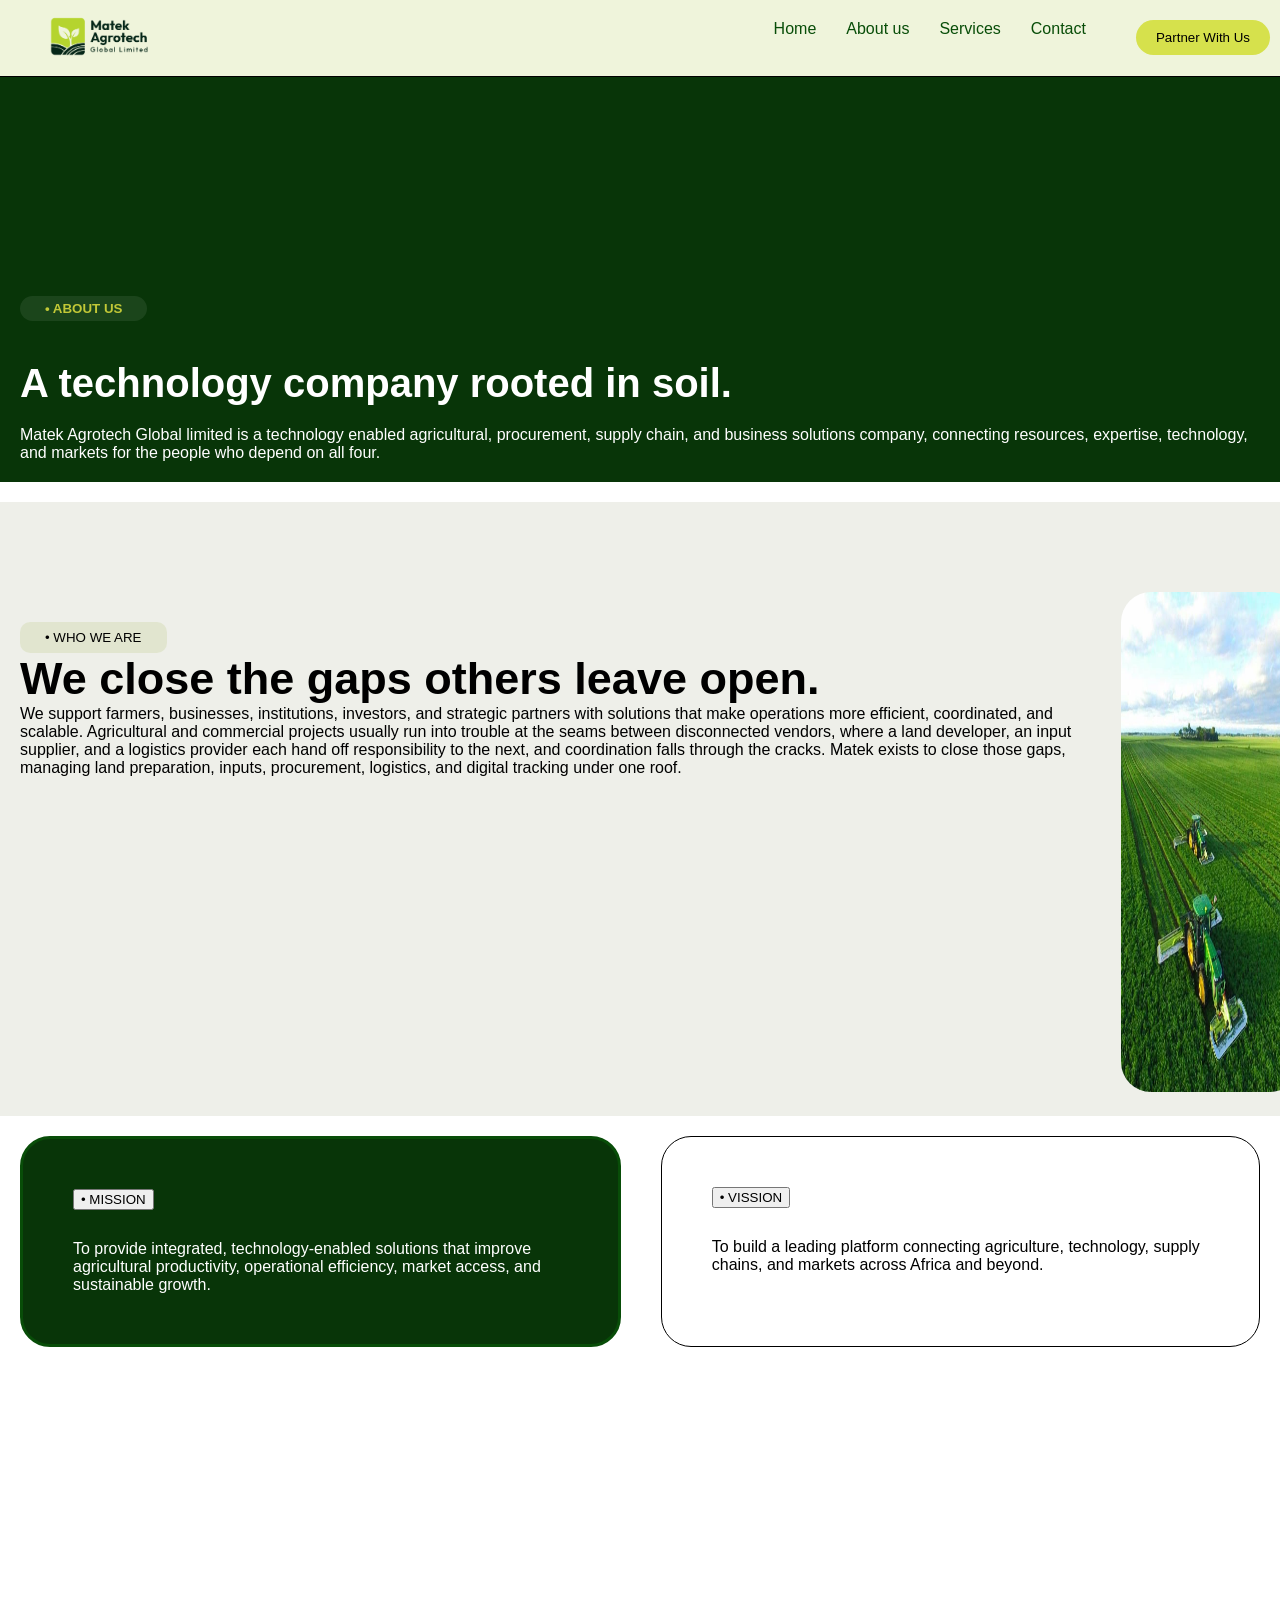
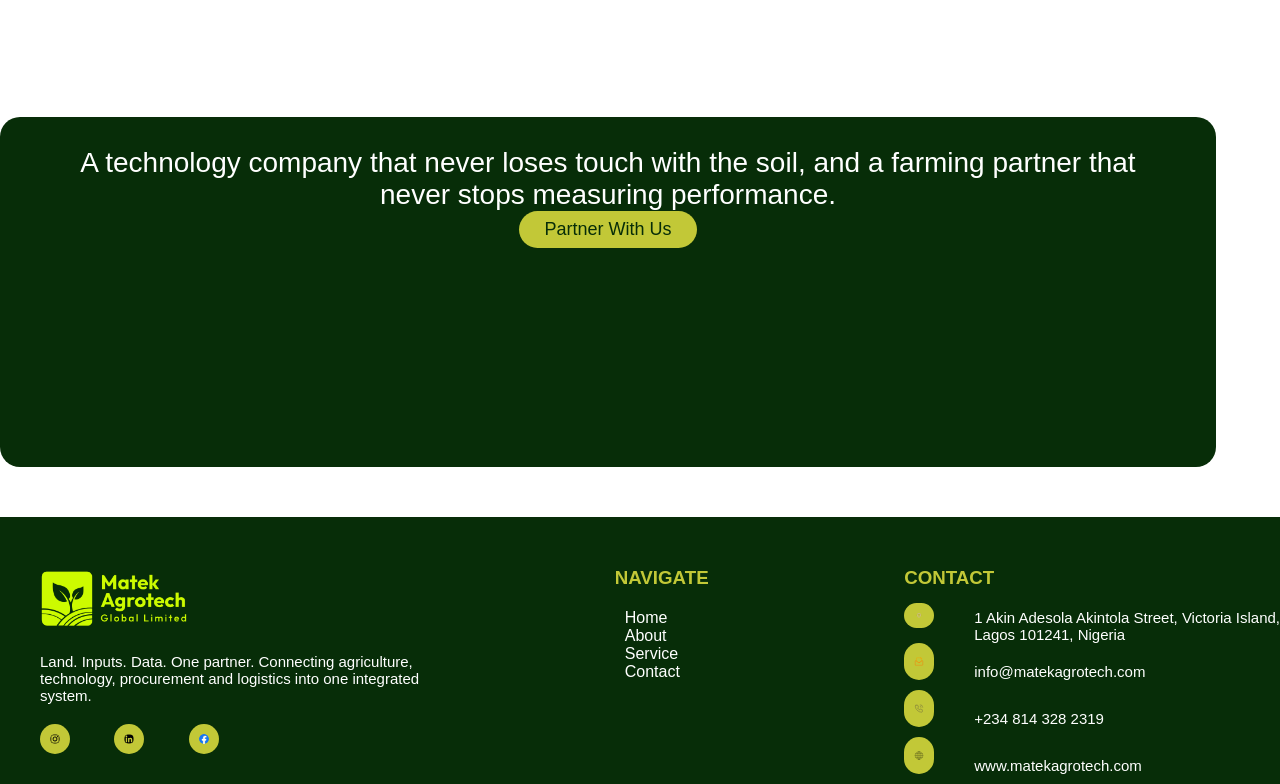
<file: About.html>
<!DOCTYPE html>
<html lang="en">
<head>
    <meta charset="UTF-8">
    <meta name="viewport" content="width=device-width, initial-scale=1.0">
    <title>About</title>
    <link rel="stylesheet" href="index.css">
</head>
<body>
<header>
        <div class="hero">
        <div class="logo"><img src="matek-logo - Copy.png" alt=""></div>
        <div class="nav-top">
            <!--NAVBAR START-->
            <nav class="navbar" id="navbar">
            <ul class="nav-links" id="navLinks">
                <li><a href="index.html">Home</a></li>
                <li><a href="About.html">About us</a></li>
                <li><a href="Sevice.html">Services</a></li>
                <li><a href="Contact.html">Contact</a></li>
                 <li><button class="cta-mobile"><a href="">Partner With Us</a></button></li>
            </ul>
            <button class="cta-desktop"><a href="">Partner With Us</a></button>
        <div class="hamburger" id="hamburger">&#9776</div>
        </nav>
        <!--NAVBAR END-->
       </div>
    </div>
</header>
<section class="Hope">
<div>
    <button>• ABOUT US</button>
    <h2>A technology company rooted in soil.</h2>
    <p>Matek Agrotech Global limited is a technology enabled agricultural, procurement, supply chain, and business solutions company, connecting resources, expertise, technology, and markets for the people who depend on all four.</p>
</div>
</section>
<section class="tired">
    <div class="otun">
      <button>• WHO WE ARE</button>
      <h2>We close the gaps others leave open.</h2>
      <p>We support farmers, businesses, institutions, investors, and strategic partners with solutions that make operations more efficient, coordinated, and scalable. Agricultural and commercial projects usually run into trouble at the seams between disconnected vendors, where a land developer, an input supplier, and a logistics provider each hand off responsibility to the next, and coordination falls through the cracks. Matek exists to close those gaps, managing land preparation, inputs, procurement, logistics, and digital tracking under one roof.</p>
    </div>
    <div class="osi">
        <img src="about-machinery.jpg" alt="Tractor working in a farm">
    </div>
</section>
<section class="Pledge">
    <div class="mission">
        <button class="cook">• MISSION</button>
        <p class="goal">To provide integrated, technology-enabled solutions that improve agricultural productivity, operational efficiency, market access, and sustainable growth.</p>
    </div>
    <div class="vission">
        <button class="cook">• VISSION</button>
        <p class="goal">To build a leading platform connecting agriculture, technology, supply chains, and markets across Africa and beyond.</p>
    </div>
</section>
<section class="bloody">
    <div class="Ready">
            <p class="tech">A technology company that never loses touch with the soil, and a farming partner that never stops measuring performance.</p>
            <button class="touch"><a href="Contact">Partner With Us</a></button>
        </div>
</section>
<section class="contact">
        <div class="about">
            <img src="matek-logo-chartreuse.png" alt="Matek Agrotech">
            <p>Land. Inputs. Data. One partner. Connecting agriculture, <br> technology, procurement and logistics into one integrated <br> system.</p>
            <div class="socials">
                <img src="akar-icons--instagram-fill.svg" alt="gram">
                <img src="akar-icons--linkedin-box-fill.svg" alt="LinkedIn">
                <img src="logos--facebook.svg" alt="facebook">
            </div>
        </div>
        <div class="Navigate">
            <h3>NAVIGATE</h3>
            <nav>
                <ul>
                    <li><a href="index.html">Home</a></li>
                    <li><a href="About.html">About</a></li>
                    <li><a href="Sevice.html">Service</a></li>
                    <li><a href="Contact.html">Contact</a></li> 
                </ul>
            </nav>
        </div>
        <div class="meet">
             <div class="location">
              <h3>CONTACT</h3>
        </div>
        <div class="make">
            <img src="fluent--location-12-regular.svg" alt="img">
            <p>1 Akin Adesola Akintola Street, Victoria Island, <br> Lagos 101241, Nigeria</p>
        </div>
        <div class="okay">
            <img src="marketeq--email-file.svg" alt="img">
            <p><a href="mailto:info@matekagrotech.com">info@matekagrotech.com</a></p>
        </div>
        <div class="okay">
            <img src="tabler--phone-call.svg" alt="img">
            <p><a href="tel:+234 814 328 2319">+234 814 328 2319</a></p>
        </div>
        <div class="okay">
            <img src="arcticons--emoji-web.svg" alt="img">
            <p>www.matekagrotech.com</p>
        </div>
        </div>
       
    </section>
    <script src="script.js"></script>
</body>
</html>
</file>
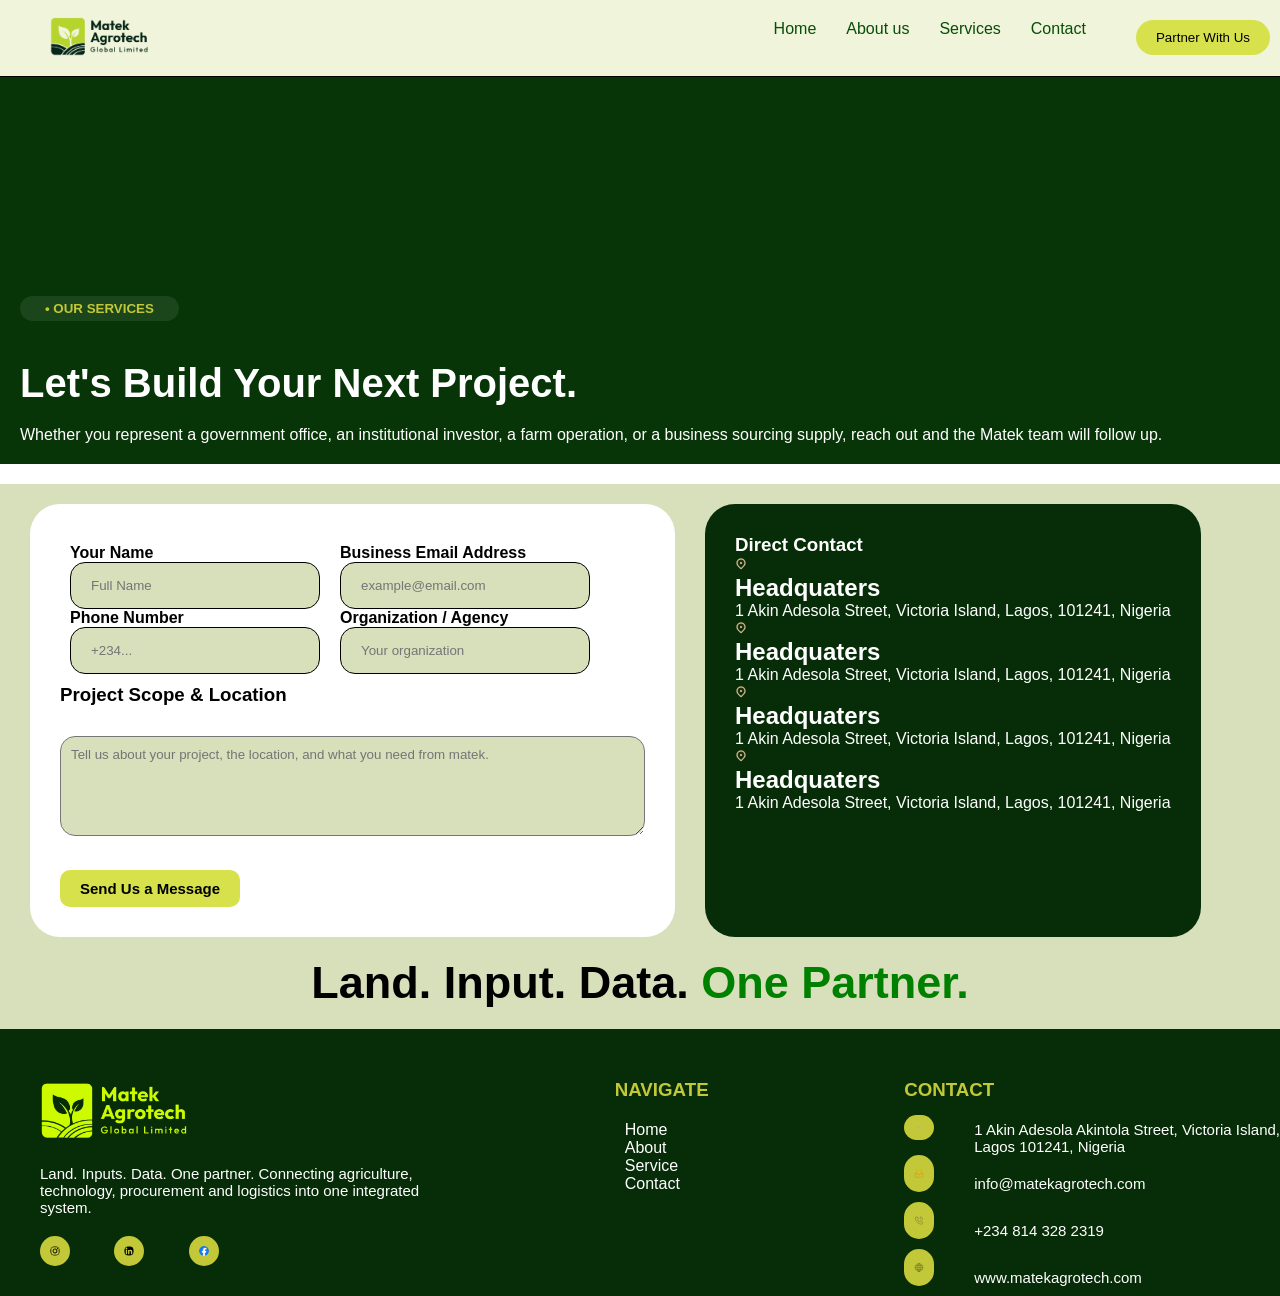
<file: Contact.html>
<!DOCTYPE html>
<html lang="en">
<head>
    <meta charset="UTF-8">
    <meta name="viewport" content="width=device-width, initial-scale=1.0">
    <title>Contact</title>
    <link rel="stylesheet" href="index.css">
</head>
<body>
   <header>
        <div class="hero">
        <div class="logo"><img src="matek-logo - Copy.png" alt=""></div>
        <div class="nav-top">
            <!--NAVBAR START-->
            <nav class="navbar" id="navbar">
            <ul class="nav-links" id="navLinks">
                <li><a href="index.html">Home</a></li>
                <li><a href="About.html">About us</a></li>
                <li><a href="Sevice.html">Services</a></li>
                <li><a href="Contact.html">Contact</a></li>
                 <li><button class="cta-mobile"><a href="">Partner With Us</a></button></li>
            </ul>
            <button class="cta-desktop"><a href="">Partner With Us</a></button>
        <div class="hamburger" id="hamburger">&#9776</div>
        </nav>
        <!--NAVBAR END-->
       </div>
    </div>
</header>
<section class="Hope">
<div>
    <button>• OUR SERVICES</button>
    <h2>Let's Build Your Next Project.</h2>
    <p>Whether you represent a government office, an institutional investor, a farm operation, or a business sourcing supply, reach out and the Matek team will follow up.</p>
</div>
</section>
<div class="Bola">
    <section class="identity">
   <div class="area">
    <div class="hole">
    <div class="bat">
        <div class="suii">
            <h4>Your Name</h4>
            <input type="text" class="fan" placeholder="Full Name">
        </div>
        <div suii> 
            <h4>Phone Number</h4>
            <input type="number" class="fan" placeholder="+234...">
        </div>
    </div>
   <div>
     <div suii>
        <h4>Business Email Address</h4>
        <input type="email" class="fan" placeholder="example@email.com">
    </div>
    <div suii>
        <h4>Organization / Agency</h4>
        <input type="text" class="fan" placeholder="Your organization">
    </div>
   </div>

   </div>
   <div>
    <h3>Project Scope & Location</h3>
    <textarea class="note" placeholder="Tell us about your project, the location, and what you need from matek."></textarea>
   </div>
   <div class="horse">
    <button>Send Us a Message</button>
   </div>
   </div>
   <div class="direct">
    <h3>Direct Contact</h3>
        <div class="null">
            <img src="fluent--location-12-regular.svg" alt="img">
        <h2>Headquaters</h2>
        </div>
        <div>
            <p>1 Akin Adesola Street, Victoria Island, Lagos, 101241, Nigeria</p>
        </div>
        <div class="null">
            <img src="fluent--location-12-regular.svg" alt="img">
        <h2>Headquaters</h2>
        </div>
        <div>
            <p>1 Akin Adesola Street, Victoria Island, Lagos, 101241, Nigeria</p>
        </div>
        <div class="null">
            <img src="fluent--location-12-regular.svg" alt="img">
        <h2>Headquaters</h2>
        </div>
        <div>
            <p>1 Akin Adesola Street, Victoria Island, Lagos, 101241, Nigeria</p>
        </div>
        <div class="null">
            <img src="fluent--location-12-regular.svg" alt="img">
        <h2>Headquaters</h2>
        </div>
        <div>
            <p>1 Akin Adesola Street, Victoria Island, Lagos, 101241, Nigeria</p>
        </div>

   </div>
</section>
<div class="Land">
    <h2>Land. Input. Data. <span>One Partner.</span></h2>
</div>
</div>    
<section class="contact">
        <div class="about">
            <img src="matek-logo-chartreuse.png" alt="Matek Agrotech">
            <p>Land. Inputs. Data. One partner. Connecting agriculture, <br> technology, procurement and logistics into one integrated <br> system.</p>
            <div class="socials">
                <img src="akar-icons--instagram-fill.svg" alt="gram">
                <img src="akar-icons--linkedin-box-fill.svg" alt="LinkedIn">
                <img src="logos--facebook.svg" alt="facebook">
            </div>
        </div>
        <div class="Navigate">
            <h3>NAVIGATE</h3>
            <nav>
                <ul>
                    <li><a href="index.html">Home</a></li>
                    <li><a href="About.html">About</a></li>
                    <li><a href="Sevice.html">Service</a></li>
                    <li><a href="Contact.html">Contact</a></li> 
                </ul>
            </nav>
        </div>
        <div class="meet">
             <div class="location">
              <h3>CONTACT</h3>
        </div>
        <div class="make">
            <img src="fluent--location-12-regular.svg" alt="img">
            <p>1 Akin Adesola Akintola Street, Victoria Island, <br> Lagos 101241, Nigeria</p>
        </div>
        <div class="okay">
            <img src="marketeq--email-file.svg" alt="img">
            <p><a href="mailto:info@matekagrotech.com">info@matekagrotech.com</a></p>
        </div>
        <div class="okay">
            <img src="tabler--phone-call.svg" alt="img">
            <p><a href="tel:+234 814 328 2319">+234 814 328 2319</a></p>
        </div>
        <div class="okay">
            <img src="arcticons--emoji-web.svg" alt="img">
            <p>www.matekagrotech.com</p>
        </div>
        </div>
       
    </section>
<script src="script.js"></script>
</body>
</html>
</file>
<file: index.css>
*{

    margin: 0px;
    font-family: sans-serif;
}
.hero{
    display: flex;
    justify-content: space-between;
    background-color: rgb(239, 244, 219);
    position: relative;
    width: 100%;
    padding: 15px 10px;
    box-shadow: #000 0px 1px;
}
.hero nav ul {
    display: flex;
    gap: 10px;
    margin-left: 200px;
}

.nav-top{
    display: flex;
    align-items: center;
}
.hero nav ul li{
    list-style: none;
    margin-right: 20px;
   
}
.hero nav{
    display: flex;
}

.hero nav ul a{
    text-decoration: none;
    color: rgb(8, 77, 8);

}
.hero nav ul li a:hover{
    color: black;
    padding: 6px 16px;
    background-color: rgb(216, 223, 187);
    border-radius: 100px;
}
.logo img{
    width: 100px;
    margin-left: 40px;
}
.wiith button {
    background-color:#C2C837;
    padding: 10px 20px;
    border-radius: 20px;
    border: none;
    margin-right: 7px;
}
.wiith a{
    color: rgb(7, 45, 8);
    text-decoration: none;
}
.nav-toogle{
    display: flex;
    margin-right: 30px;
    align-items: center;
}
.openBtn{
    display: none;
    padding: 2px;
}
.openBtn:hover{
    cursor: pointer;
}
.split{
    display: flex;
    padding-top: 200px;
    background-image: url(hero-farmland.jpg);
    justify-content: space-between;
    color: white;
    margin-top: 0px;
    padding-bottom: 0px;
    inset: 0px;
}
.contxt{
    background-color: rgba(255, 255, 255, 0.08);
    padding: 12px 25px;
    border-radius: 100px;
    color: #D6E14C;
    border: none;
    margin-bottom: 20px;
    letter-spacing: 2px;
}
.partn {
    background-color:#C2C837 ;
    padding: 12px 25px;
    border-radius: 100px;
    border: none;
}
.partn a{
    text-decoration: none;
    color: black;
    font-weight: 700;
    font-size: 16px;
}
.partnership{
    width: 100%;
    height: 600px;
    background: linear-gradient(to left, rgba(3, 15, 0, 0), rgb(5, 26, 3));
    margin-top: -129px;
    padding-top: 130px;
    padding-left: 0px;
  
}
.partnership h3{
    margin-bottom: 20px;
}
.partnership p{
    margin-bottom: 30px;
}
.partn a:hover{
    color: black;
}
.Explore{
    border-radius: 100px;
    background-color: transparent;
    padding: 12px 25px;
    border-color: white;
}
.Explore a{
    color: white;
    text-decoration: none;
    font-weight: 700;
    font-size: 16px;
}
.split h3{
    font-size: 50px;
}
.slider img{
    width: 500px;
    border-radius: 20px;
    margin-right: 30px;
}
.hero-btn{
    display: flex;
    gap: 20px;
}
.cta-mobile {
    display: none;
    margin-top: 15px;
    width: 100%;
    }
    .cta-desktop{
        background-color: #D6E14C;
        border: none;
        padding: 10px 20px;
        border-radius: 20px;
    }
    .cta-desktop a{
        text-decoration: none;
        color: black;
    }
.hamburger { 
    display: none; 
    font-size: 25px; 
    cursor: pointer;
}
.About{
    display: flex;
    justify-self: center;
    gap: 100px;
    background-color:rgb(238, 239, 233);
    width: 100%;
    padding: 0px;
}
.allow{
    display: flex;
    justify-content: space-between;
    padding: 50px;
}
.column{
    background-color: rgb(216, 223, 187);
    border-radius: 20px;
    padding: 30px 40px 30px 20px;
    margin: 10px;
    background-color: white;
}
.About h3{
    font-size: 70px;
}
.box{
    padding: 70px 0px 0px 10px ;
    color: rgb(117, 128, 62);
    border-radius: 20px;
}
.box h3{
    font-size: 30px;

}
.box span{
    font-size: 25px;
    display: none;
}
.learn{
    display: flex;
    gap: 200px;
    background-color: rgb(216, 223, 187);
    padding: 80px 0px 100px 50px;
}
.left{
    margin-top:50px;
}
.left h2{
    font-size: 40px;
    display: flex;
    margin-bottom: 40px;
}
.right img{
    width: 500px;
    border-radius: 20px;
    box-shadow: 20px 10px 20px black;
    margin-right: 100px;
    margin-left: 0px;
}
.exist{
    background-color: rgb(239, 244, 219);
    padding: 5px 20px;
    border-radius: 100px;


    color:black;
    border: none;
    margin-bottom: 20px;
    letter-spacing: 2px;
}
.top{
    margin-left: 30px;
}
.delivers{
    background-color: rgb(239, 244, 219);
    width: 100%;
    height: 600px;

}
.inform{
    background-color:#C2C837 ;
    padding: 12px 25px;
    border-radius: 100px;
    border: none;
    font-weight: 700;
    margin-top: 20px;
}
.top button{
    background-color:rgb(216, 223, 187); 
    border: none;
    padding: 7px 20px;
    border-radius: 100px;
    letter-spacing: 2px;
    margin: 30px 0px 20px 0px;
}
.top p{
    font-weight: 700;
    font-size: 40px;
    margin-bottom: 50px;

}

.update{
    margin-right: 20px;
    border-radius: 30px;
    height: 300px;
    padding: 10px 20px 50px 30px;
    background-color: rgb(239, 244, 219);
}
.updatee{
    display: flex;
    flex-grow: 20px;
    margin-bottom: 100px;
    padding-left: 10px;
    justify-self: center;
}
.connect{
    padding: 20px 0px 0px 40px;
    background-color:rgb(216, 223, 187);
}
.connect p{
    justify-self: center;
    font-size: 18px;
}
.connect h3{
    justify-self: center;
    text-align: center;
    font-size: 30px;
    padding: 30px;
}
.Market{
    justify-self: center;
}
.Market button{
    background-color:rgb(239, 244, 219);
    border: none;
    padding: 8px 20px;
    border-radius: 100px;

}
.Market h2{
    text-align: center;
    font-size: 40px;
    font-weight: 750;
}
.built{
    background-color:rgb(5, 25, 5) ;
    padding-left: 60px;
}
.serve button{
    background-color: rgba(255, 255, 255, 0.08);
    padding: 12px 25px;
    border-radius: 100px;
    color: white;
    border: none;
    margin-bottom: 20px;
    text-align: center;
    letter-spacing: 2px;   
}
.who{
    background-color: rgba(255, 255, 255, 0.08);
    padding: 8px 28px;
    border-radius: 100px;
    border: none;
    font-weight: 700;
    margin: 100px 0px 50px 0px;
    color: #C2C837 ;
}
.our{
    background-color:#C2C837;
    padding: 12px 25px;
    border-radius: 100px;
    border: none;
    font-weight: 700;
    margin-top: 20px;
}

.built h2{
    margin-bottom: 30px;
    font-size: 50px;
}
.whom{
    color: white;
    padding-bottom: 100px;
}
.Build-on{
    background-color: rgb(239, 244, 219);
    padding-bottom: 100px;
}
.why button{
    background-color: rgb(216, 223, 187);
    border: none;
    padding: 8px 28px ;
    border-radius: 100px;
    margin: 90px 0px 60px 50px;
}
.why h2{
    font-size: 40px;
    color: rgb(5, 25, 5);
    margin-left: 30px;
}
.Ready {
    background-color:rgb(7, 45, 8) ;
    max-width: 95%;
    text-align: center;
    justify-self: center;
    border-radius: 20px;
    height: 350px;
    align-items: center;
}
.Ready h2{
    color: white;
    margin-top: 80px;
    padding-top: 50px;
    font-weight: 700;
    font-size: 35px;
    padding: 50px 0px 0px 0px;
    text-align: center;
    justify-content: center;
    justify-self: center;

}
.Ready p{
    padding: 30px 50px 0px 50px;
    text-align: center;
    justify-content: center;
    justify-self: center;
    color: rgba(229, 231, 229, 0.566);
    margin-bottom: 20px;
}
.Ready button{
    background-color: #C2C837; 
    border: none;
    padding: 8px 25px;
    border-radius: 100px;
    justify-content: center;
    
}
.Ready button a{
    color:rgb(7, 45, 8);
    text-decoration: none;
    font-size: 18px;
    
}
.contact{
    display: flex;
    gap: 20px;
    background-color:rgb(7, 45, 8) ;
    padding:50px 0px 0px 0px;
    justify-content: space-between;
    

}
.contact p{
    color: white;
    font-size: 15px;
    margin-left: 40px;
    margin-top: 20px; 
}
.about img{
    width: 150px;
    margin-left: 40px;
}
.Navigate h3{
    color: #C2C837;
}
.location h3{
    color: #C2C837;
}
.meet img{
    width: 30px;
    padding: 10px;
    border-radius: 360px;
    background-color: #C2C837;
}
.socials img{
    width: 30px;
    padding: 10px;
    background-color: #C2C837;
    border-radius: 360px;
    margin-top: 20px;
}
.make{
    display: flex;
    align-items: center;

}
.make img{
    max-height: 25px;
}
.okay{
    display: flex;
    padding-bottom: 10px;
}
.Navigate nav ul a{
    text-decoration: none;
    color: white;
    margin-left: -30px;
}
.Navigate nav ul li a:hover{
    color: #C2C837;
}
.Navigate h3{
    margin-bottom: 20px;

}
.Navigate nav ul li {
    list-style: none;
}
.okay p a{
    color: white;
    text-decoration: none;
}
.okay p a:hover{
    color: #C2C837;

}
.touch{
    justify-self: center;
    justify-content: center;
}
.Hope{
    background-color: rgb(8, 53, 8);
    padding-top: 200px;
}
.Hope button{
    background-color: rgba(255, 255, 255, 0.08);
    border: none;
    padding: 5px 25px;
    border-radius: 20px;
    font-weight: 700;
    color: #C2C837;
    margin: 20px;
}
.Hope h2{
    color: white;
    font-size: 40px;
    margin: 20px;
}
.Hope p{
    color: white;
    margin: 20px;
    padding-bottom: 20px;
}
.otun{
    margin: 20px;
    margin-top: 50px;
}
.otun button{
    padding: 8px 25px;
    border-radius: 10px;
    border:none ;
    background-color: rgba(216, 223, 187, 0.555);
}
.otun h2{
    font-size: 45px;
}
.osi img{
    width: 600px;
    margin: 20px;
    border-radius: 30px;
    height: 500px;
}
.tired{
    display: flex;
    background-color: rgb(238, 239, 233);
    padding-top: 70px;
}
.Pledge{
    display: flex;
    padding-bottom: 300px;
}
.mission{
    background-color: rgb(8, 53, 8);
    color: #fff;
    width: 70%;
    padding: 50px;
    border:rgb(8, 77, 8) solid;
    margin: 20px;
    border-radius: 30px;
}
.cook{
    margin-bottom: 30px;
}
.vission{
    background-color: white;
    color: #000;
    width: 70%;
    margin: 20px;
    padding: 50px;
    border:black 1px solid;
    border-radius: 30px;
}
.tech{
    font-size: 28px;
}
.Ready .tech{
    color: white;
    margin: 50px 0px 0px 0px;
}
.bloody{
    margin-bottom: 50px;
}
.array{
    display: flex;
    justify-content: center;
    padding: 40px 10px;
    background-color: rgb(216, 223, 187);
    text-align: center;
    gap: 40px;
    flex-wrap: wrap;
}
.pikin{
    background-color: white;
    padding: 30px;
    text-align: left;
    border-radius: 15px;
    border:rgb(117, 128, 62) 1px solid;
    max-width: 250px;
}
.pikin h3{
    margin-bottom: 30px;
    font-size: 20px;
}
.pikin p{
    margin-bottom: 20px;
    color: rgb(111, 111, 110);
    font-size: 13px;
}
.pikin h4{
     font-size: 15px;
    
}
.pikin a{
    text-decoration: none;
    color: black;
}
.identity{
    display: flex;
   
    padding: 20px;
}
.Bola{
    background-color: rgb(216, 223, 187);
}
.Land{
    justify-items: center;
    font-size: 30px;
    text-align: center;
    padding-bottom: 20px;
}
.Land span{
    color: green ;
}
.hole{
    display: flex;
    background-color: white;
    padding: 10px;
    gap: 20px;
}
.area{
    background-color: white;
    padding: 30px;
    border-radius: 30px;
    margin-left: 10px;
}
.fan{
    width: 250px;
    background-color: rgb(216, 223, 187);
    border: black 1px solid;
    padding: 15px 10px 15px 20px;
    border-radius: 15px;
}
.note{
    width:585px;
    height: 100px;
    border-radius: 15px;
    background-color: rgb(216, 223, 187);
    padding: 10px;
    margin-top: 30px;
}
.direct{
    background-color: rgb(7, 45, 8);
    color: white;
    padding: 30px;
    margin-left: 30px;
    border-radius: 30px;
}
.horse button{
    padding: 10px 20px;
    border-radius: 10px;
    border: none;
    background-color: #D6E14C;
    font-size: 15px;
    font-weight: bold;
    margin-top: 30px;
}


@media screen and (max-width : 767px) {
    .identity{
        display: block;
    }
    .hole{
        display: contents;
    }
    .note{
        max-width: 260px;
    }
    .Land{
        font-size: 20px;
    }
    .direct{
        margin-top: 30px;
        flex-wrap: wrap;
    }
    .openBtn .show{
        display: flex;
    }
    .nav-links .show{
        display: contents;
    }
    .hero nav ul{
        display: none;
    }
    .logo{
        margin-left: -20px;
    }
    .split{
        padding-top:100px;
        display: block;
        margin-right: 0px;
    }
    .hero{
        position: fixed;
    }
    .slider{
        gap: 0px;
        padding: 0px 0px 30px 0px;
        justify-self: center;
    }
    .slider img{
        width: 90%;
        margin-left: 10px;
    }
    .partn{
        padding: 7px 15px;
        margin-bottom: 10px;
    }
    .Explore{
        padding: 7px 15px;
    }
    .hero-btn{
        margin-left: -30px;
        gap: 3px;
    }
    .Explore a{
        font-size: 13px;
    }
    .partnership h3{
        font-size: 40px;
    }
    .wiith button{
        padding: 5px 12px;
    }
    .learn{
        display: contents;
    }
    .right {
        margin: 50px 0px 70px 0px;
    }
    .contxt{
        padding: 2px 15px;
        font-size: 11px;
        margin-left: -20px;
    }
    .About{
        display: contents;
        align-items: center;
        background-color: rgb(239, 244, 219);
    }
    .box{
        width: 150px;
        background-color: rgb(238, 239, 233);
        border-radius: 20px;
        margin-bottom: 0px;
        margin-top: 20px;
        justify-self: center;
        padding: 20px 30px 20px 20px;
    }
    .box span{
        display: contents;
        background-color: #C2C837 ;
        padding: 20px;
        }
        .contact{
            display: block;
            background-color: rgb(7, 45, 8);
            padding: 40px 20px 40px 0px;
        }
        .about{
            display: contents;
         ;
        }
        .Navigate{
            margin: 30px 0px 30px 40px;
            font-size: 16px;
            
        }
        .socials{
            margin-top: 30px;
        }
        .location{
            margin: 20px 0px 25px 45px;
        }
        .make{
            margin: 0px 0px 20px 40px;
        }
        .okay{
            margin: 0px 0px 20px 40px;
        }
        .top p{
            font-size: 30px;
            margin-left: 15px;
        }
        .right img{
            width: 70%;
            margin-left: 10px;
            box-shadow: none;
        }
        .learn h2{
            font-size: 30px;
            margin-left: 20px;
        }
        .left p{
            margin-left: 15px;
        }
        .top button{
            margin-left: 10px;
        }
        .exist{
            margin-left: 10px;
        }
        .inform{
            margin-left: 10px;
        }
        .learn{
            font-size: 14px;
        }
        .updatee{
            display: contents;
            height: 2000px;
        }
        .update{
            width: 250px;
            justify-items: center;
            justify-self: center;
            margin-top: 20px;
        }
        .delivers{
            height: 2000px;
        }
        .box h2{
            font-size: 13px;
            color: #000;
        }
        .hero-btn{
            display: contents;
        }
        .slider img{
    width: 70%;
    border-radius: 20px;
    justify-self: center;
    margin-right: 0px;
}
.column{
    justify-content: center;
    justify-self: center;
    background-color: white;
    padding: 40px  30px 35px 35px;
    border-radius: 50px;
    margin-bottom: 20px;
    
}
.touch{
    margin: 30px;
}
.why h2{
    padding-left: 30px;
}
.Ready{
    height: 470px;
}
.allow{
    display: block;
}
.partnership{
    width:70%;
    background: linear-gradient(to left, rgba(3, 15, 0, 0), rgb(5, 26, 3));
    margin-top: -129px;
    padding-top: 130px;
    padding-left: 10px;
  
}
.why h2{
    font-size: 35px;
    margin-bottom: 20px;
}
.Market h2{
    font-size: 30px;
}
.connect h3{
    justify-self: center;
    text-align: center;
    font-size: 20px;
    padding: 30px;
}
.tired{
    display: contents;
}
.osi img{
    width: 340px;
    height: 300px;
    flex-shrink: 200px;
}
.otun h2{
    font-size: 30px;
    margin-top: 20px;
    margin-bottom: 20px;
}
.Pledge{
    display: contents;
}
  .nav-links {
    position: absolute;
    top: 76px;
    left: -200px;
    width: 100%;
    background: white;
    flex-direction: column;
    gap: 0;
    padding: 20px;
    display: none;
  }
  .nav-links.active {
    display: flex; 
    }
  .nav-links li {
    padding: 15px 0; 
    width: 100%; 
    border-bottom: 1px solid #eee; 
    }
  .nav-links a {
     color: black;
    }
  .cta-desktop { 
    display: none; 
    }
  .cta-mobile { 
    display: block; 
    background-color: #D6E14C;
    border: none;
    height: 40px;
    border-radius: 30px;
}
.cta-mobile:hover{
     background-color: #D6E14C;
}
  .hamburger { 
    display: block;
 }
 .partnership{
    height: 800px;
 }


}
/* === MOBILE ALIGNMENT FIX === */

/* 1. Stop horizontal scroll - this is the main cause */
html, body {
  overflow-x: hidden;
  width: 100%;
}
* {
  box-sizing: border-box;
  max-width: 100%;
}
</file>
